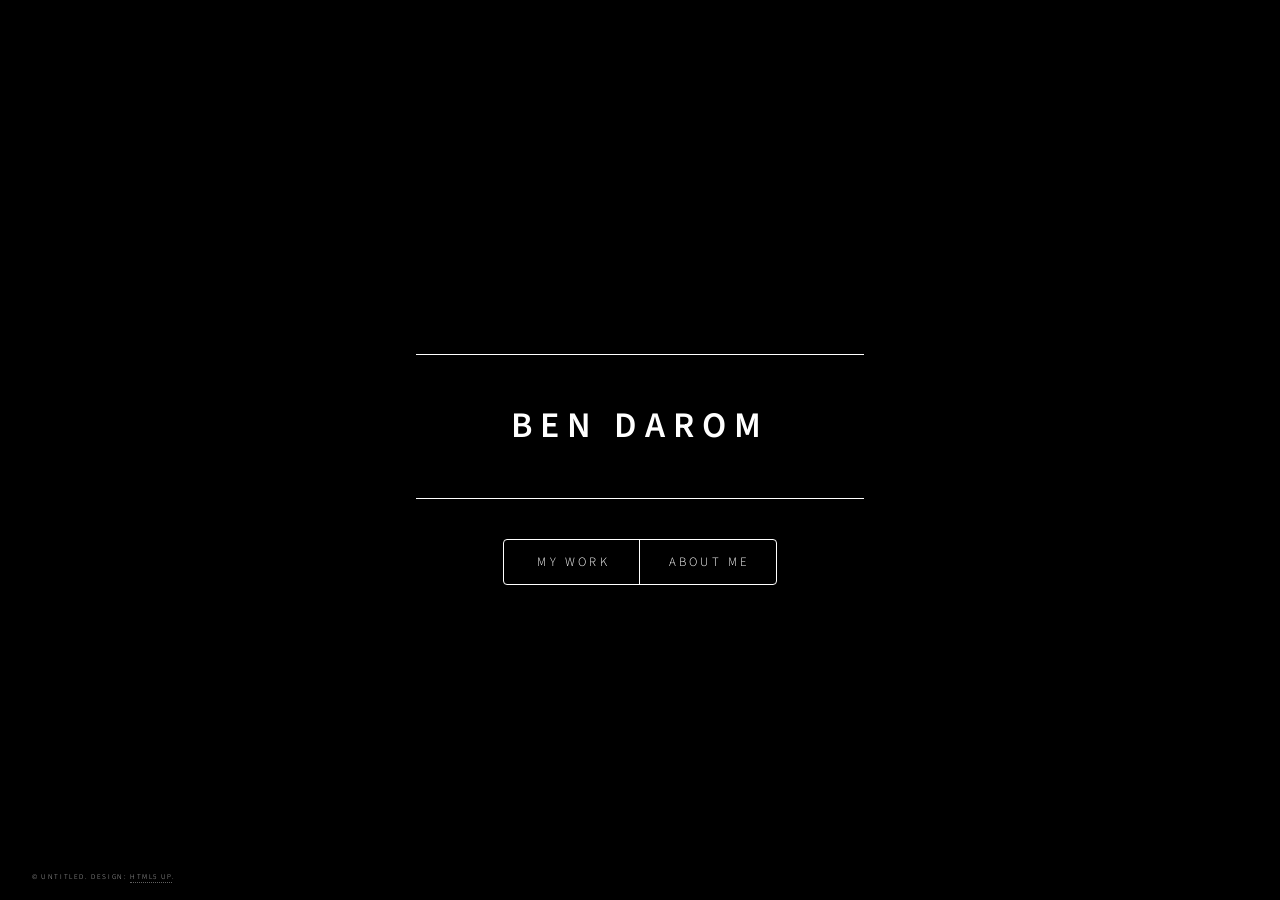
<file: index.html>
<!DOCTYPE HTML>
<!--
	Dimension by HTML5 UP
	html5up.net | @ajlkn
	Free for personal and commercial use under the CCA 3.0 license (html5up.net/license)
-->
<html>
	<head>
		<title>Ben Darom</title>
		<meta charset="utf-8" />
		<meta name="viewport" content="width=device-width, initial-scale=1, user-scalable=no" />
		<link rel="stylesheet" href="assets/css/main.css" />
		<noscript><link rel="stylesheet" href="assets/css/noscript.css" /></noscript>
	</head>
	<body class="is-preload">

		<!-- Wrapper -->
			<div id="wrapper">

				<!-- Header -->
					<header id="header">
						<div class="content">
							<div class="inner">
								<h1><a href="#about">Ben Darom</a></h1>
								
							</div>
						</div>
						<nav>
							<ul>
								<li><a href="#work">My Work</a></li>
								<li><a href="#about">About Me</a></li>
								<!--<li><a href="#elements">Elements</a></li>-->
							</ul>
						</nav>
					</header>

				<!-- Main -->
					<div id="main">

						<!-- Work -->
							<article id="work">
								<h2 class="major">My Work</h2>
								<span class="image main drone-image"><img src="images/dronepic1.jpg" alt="Mail-collecting drone" /></span>
								<p><strong>Mail-Collecting Drone</strong></p>
								<p>This custom-built, heavy-lift UAV was designed from scratch to navigate a three-story drop and retrieve mail. The project required independently learning aerodynamics, CAD modeling, and soldering, eventually scaling up to a 6S battery and 14-inch propellers to handle the payload. The hardware features a custom-soldered electronics stack alongside several original 3D-printed components, including landing gear, a Raspberry Pi mount, a payload carrier (for a magnet, camera, and LiDAR), and an elevated GPS mast to prevent electromagnetic interference.</p>
								<p>Currently, the drone successfully completes its mail-collecting mission via remote control, stabilized by Ardupilot autotuning and custom gyro filters configured from flight data logs. The ongoing final phase of the project is achieving full autonomy. Using MAVLink communication between the Raspberry Pi and the flight controller, the system will soon integrate GPS, LiDAR, and Arducam data to independently navigate to the mailbox, perform a precision landing using AprilTag computer vision, magnetically retrieve the mail, and autonomously return to base.</p>
							</article>

						<!-- About -->
							<article id="about">
								<h2 class="major">About Me</h2>
								<span class="image main"><img src="images/pic03.jpg" alt="" /></span>
								<p>My name is Ben Darom, and I am a Senior at Cambridge Rindge and Latin High School. I enjoy STEM subjects, like engineering. In my free time, I like to watch movies and shows, hang out with my friends, read books, and play video games. I also enjoy cubing, and I have recently been practicing on an online Rubik’s Cube. It is a different skill set to regular cubing, and I enjoy it very much.</p>
								<div class="social-links">
									<a class="email" href="mailto:benbendarom@gmail.com">benbendarom@gmail.com</a>
									<ul class="icons">
										<li><a href="#" class="icon brands fa-instagram"><span class="label">Instagram</span></a></li>
										<li><a href="https://github.com/bendarom" class="icon brands fa-github"><span class="label">GitHub</span></a></li>
									</ul>
								</div>
							</article>

						<!-- Elements -->
							<article id="elements">
								<h2 class="major">Elements</h2>

								<section>
									<h3 class="major">Text</h3>
									<p>This is <b>bold</b> and this is <strong>strong</strong>. This is <i>italic</i> and this is <em>emphasized</em>.
									This is <sup>superscript</sup> text and this is <sub>subscript</sub> text.
									This is <u>underlined</u> and this is code: <code>for (;;) { ... }</code>. Finally, <a href="#">this is a link</a>.</p>
									<hr />
									<h2>Heading Level 2</h2>
									<h3>Heading Level 3</h3>
									<h4>Heading Level 4</h4>
									<h5>Heading Level 5</h5>
									<h6>Heading Level 6</h6>
									<hr />
									<h4>Blockquote</h4>
									<blockquote>Fringilla nisl. Donec accumsan interdum nisi, quis tincidunt felis sagittis eget tempus euismod. Vestibulum ante ipsum primis in faucibus vestibulum. Blandit adipiscing eu felis iaculis volutpat ac adipiscing accumsan faucibus. Vestibulum ante ipsum primis in faucibus lorem ipsum dolor sit amet nullam adipiscing eu felis.</blockquote>
									<h4>Preformatted</h4>
									<pre><code>i = 0;

while (!deck.isInOrder()) {
    print 'Iteration ' + i;
    deck.shuffle();
    i++;
}

print 'It took ' + i + ' iterations to sort the deck.';</code></pre>
								</section>

								<section>
									<h3 class="major">Lists</h3>

									<h4>Unordered</h4>
									<ul>
										<li>Dolor pulvinar etiam.</li>
										<li>Sagittis adipiscing.</li>
										<li>Felis enim feugiat.</li>
									</ul>

									<h4>Alternate</h4>
									<ul class="alt">
										<li>Dolor pulvinar etiam.</li>
										<li>Sagittis adipiscing.</li>
										<li>Felis enim feugiat.</li>
									</ul>

									<h4>Ordered</h4>
									<ol>
										<li>Dolor pulvinar etiam.</li>
										<li>Etiam vel felis viverra.</li>
										<li>Felis enim feugiat.</li>
										<li>Dolor pulvinar etiam.</li>
										<li>Etiam vel felis lorem.</li>
										<li>Felis enim et feugiat.</li>
									</ol>
									<h4>Icons</h4>
									<ul class="icons">
										<li><a href="#" class="icon brands fa-instagram"><span class="label">Instagram</span></a></li>
										<li><a href="https://github.com/bendarom" class="icon brands fa-github"><span class="label">Github</span></a></li>
									</ul>

									<h4>Actions</h4>
									<ul class="actions">
										<li><a href="#" class="button primary">Default</a></li>
										<li><a href="#" class="button">Default</a></li>
									</ul>
									<ul class="actions stacked">
										<li><a href="#" class="button primary">Default</a></li>
										<li><a href="#" class="button">Default</a></li>
									</ul>
								</section>

								<section>
									<h3 class="major">Table</h3>
									<h4>Default</h4>
									<div class="table-wrapper">
										<table>
											<thead>
												<tr>
													<th>Name</th>
													<th>Description</th>
													<th>Price</th>
												</tr>
											</thead>
											<tbody>
												<tr>
													<td>Item One</td>
													<td>Ante turpis integer aliquet porttitor.</td>
													<td>29.99</td>
												</tr>
												<tr>
													<td>Item Two</td>
													<td>Vis ac commodo adipiscing arcu aliquet.</td>
													<td>19.99</td>
												</tr>
												<tr>
													<td>Item Three</td>
													<td> Morbi faucibus arcu accumsan lorem.</td>
													<td>29.99</td>
												</tr>
												<tr>
													<td>Item Four</td>
													<td>Vitae integer tempus condimentum.</td>
													<td>19.99</td>
												</tr>
												<tr>
													<td>Item Five</td>
													<td>Ante turpis integer aliquet porttitor.</td>
													<td>29.99</td>
												</tr>
											</tbody>
											<tfoot>
												<tr>
													<td colspan="2"></td>
													<td>100.00</td>
												</tr>
											</tfoot>
										</table>
									</div>

									<h4>Alternate</h4>
									<div class="table-wrapper">
										<table class="alt">
											<thead>
												<tr>
													<th>Name</th>
													<th>Description</th>
													<th>Price</th>
												</tr>
											</thead>
											<tbody>
												<tr>
													<td>Item One</td>
													<td>Ante turpis integer aliquet porttitor.</td>
													<td>29.99</td>
												</tr>
												<tr>
													<td>Item Two</td>
													<td>Vis ac commodo adipiscing arcu aliquet.</td>
													<td>19.99</td>
												</tr>
												<tr>
													<td>Item Three</td>
													<td> Morbi faucibus arcu accumsan lorem.</td>
													<td>29.99</td>
												</tr>
												<tr>
													<td>Item Four</td>
													<td>Vitae integer tempus condimentum.</td>
													<td>19.99</td>
												</tr>
												<tr>
													<td>Item Five</td>
													<td>Ante turpis integer aliquet porttitor.</td>
													<td>29.99</td>
												</tr>
											</tbody>
											<tfoot>
												<tr>
													<td colspan="2"></td>
													<td>100.00</td>
												</tr>
											</tfoot>
										</table>
									</div>
								</section>

								<section>
									<h3 class="major">Buttons</h3>
									<ul class="actions">
										<li><a href="#" class="button primary">Primary</a></li>
										<li><a href="#" class="button">Default</a></li>
									</ul>
									<ul class="actions">
										<li><a href="#" class="button">Default</a></li>
										<li><a href="#" class="button small">Small</a></li>
									</ul>
									<ul class="actions">
										<li><a href="#" class="button primary icon solid fa-download">Icon</a></li>
										<li><a href="#" class="button icon solid fa-download">Icon</a></li>
									</ul>
									<ul class="actions">
										<li><span class="button primary disabled">Disabled</span></li>
										<li><span class="button disabled">Disabled</span></li>
									</ul>
								</section>

								<section>
									<h3 class="major">Form</h3>
									<form method="post" action="#">
										<div class="fields">
											<div class="field half">
												<label for="demo-name">Name</label>
												<input type="text" name="demo-name" id="demo-name" value="" placeholder="Jane Doe" />
											</div>
											<div class="field half">
												<label for="demo-email">Email</label>
												<input type="email" name="demo-email" id="demo-email" value="" placeholder="jane@untitled.tld" />
											</div>
											<div class="field">
												<label for="demo-category">Category</label>
												<select name="demo-category" id="demo-category">
													<option value="">-</option>
													<option value="1">Manufacturing</option>
													<option value="1">Shipping</option>
													<option value="1">Administration</option>
													<option value="1">Human Resources</option>
												</select>
											</div>
											<div class="field half">
												<input type="radio" id="demo-priority-low" name="demo-priority" checked>
												<label for="demo-priority-low">Low</label>
											</div>
											<div class="field half">
												<input type="radio" id="demo-priority-high" name="demo-priority">
												<label for="demo-priority-high">High</label>
											</div>
											<div class="field half">
												<input type="checkbox" id="demo-copy" name="demo-copy">
												<label for="demo-copy">Email me a copy</label>
											</div>
											<div class="field half">
												<input type="checkbox" id="demo-human" name="demo-human" checked>
												<label for="demo-human">Not a robot</label>
											</div>
											<div class="field">
												<label for="demo-message">Message</label>
												<textarea name="demo-message" id="demo-message" placeholder="Enter your message" rows="6"></textarea>
											</div>
										</div>
										<ul class="actions">
											<li><input type="submit" value="Send Message" class="primary" /></li>
											<li><input type="reset" value="Reset" /></li>
										</ul>
									</form>
								</section>

							</article>

					</div>

				<!-- Footer -->
					<footer id="footer">
						<p class="copyright">&copy; Untitled. Design: <a href="https://html5up.net">HTML5 UP</a>.</p>
					</footer>

			</div>

		<!-- BG -->
			<div id="bg"></div>

		<!-- Scripts -->
			<script src="assets/js/jquery.min.js"></script>
			<script src="assets/js/browser.min.js"></script>
			<script src="assets/js/breakpoints.min.js"></script>
			<script src="assets/js/util.js"></script>
			<script src="assets/js/main.js"></script>

	</body>
</html>
</file>
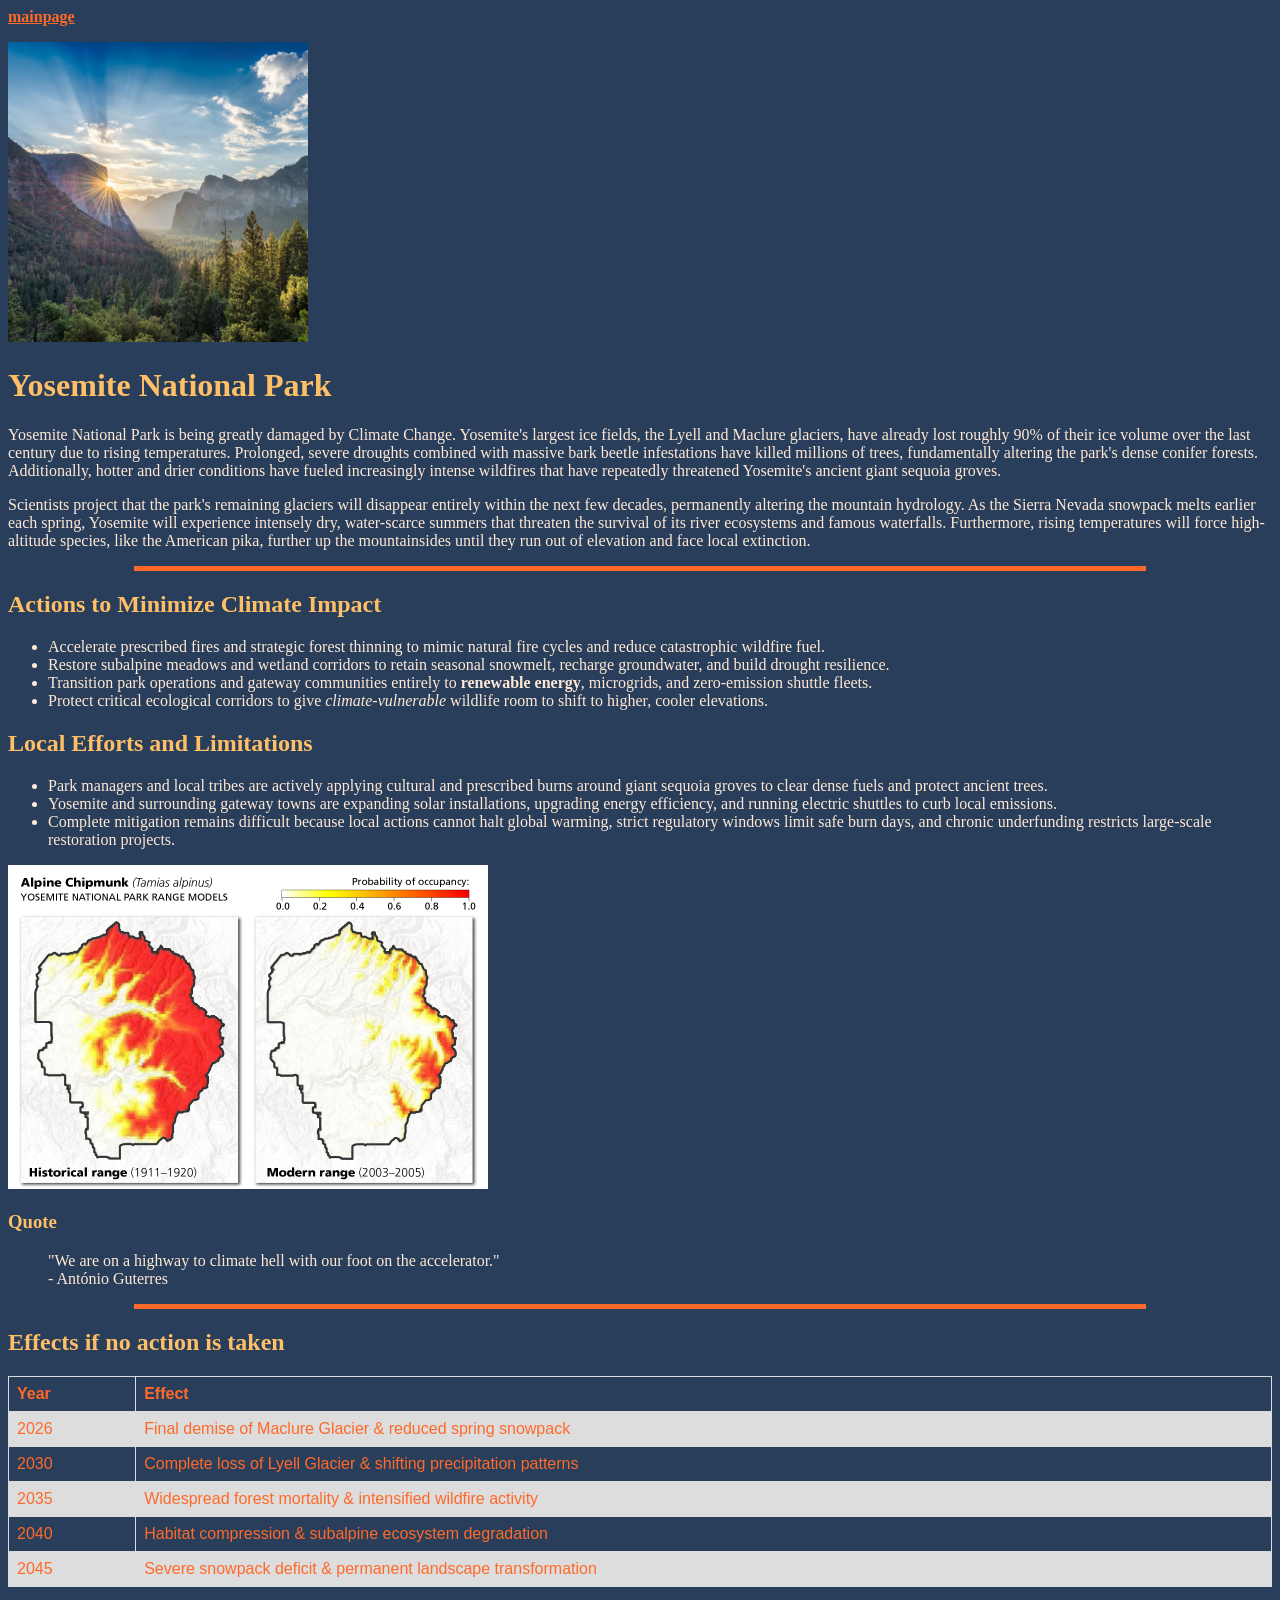
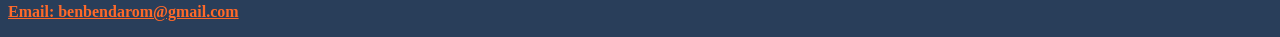
<file: html/climate.html>
<!-- This is how you add comments in html -->

<!DOCTYPE html>
<html lang="en">
<head>
    <meta charset="UTF-8">
    <meta name="viewport" content="width=device-width, initial-scale=1.0">
    <title>Ben Darom</title>
    <link rel="stylesheet" href="../css/style.css">
    <style>
        table {
            font-family: arial, sans-serif;
            border-collapse: collapse;
            width: 100%;
        }

        td, th {
            border: 1px solid #dddddd;
            text-align: left;
            padding: 8px;
        }

        tr:nth-child(even) {
            background-color: #dddddd;
        }
    </style>
</head>

<body>
    <a href="../index.html">mainpage</a>
    <p><img src="../Images/yosemite.jpeg" alt="Yosemite National Park" width="300" height="300"></p>
    <h1>Yosemite National Park</h1>
    <p>Yosemite National Park is being greatly damaged by Climate Change. Yosemite's largest ice fields, the Lyell and Maclure glaciers, have already lost roughly 90% of their ice volume over the last century due to rising temperatures. Prolonged, severe droughts combined with massive bark beetle infestations have killed millions of trees, fundamentally altering the park's dense conifer forests. Additionally, hotter and drier conditions have fueled increasingly intense wildfires that have repeatedly threatened Yosemite's ancient giant sequoia groves.</p>
    <p>Scientists project that the park's remaining glaciers will disappear entirely within the next few decades, permanently altering the mountain hydrology. As the Sierra Nevada snowpack melts earlier each spring, Yosemite will experience intensely dry, water-scarce summers that threaten the survival of its river ecosystems and famous waterfalls. Furthermore, rising temperatures will force high-altitude species, like the American pika, further up the mountainsides until they run out of elevation and face local extinction.</p>
    <hr>
    <h2>Actions to Minimize Climate Impact</h2>
    <ul>
        <li>Accelerate prescribed fires and strategic forest thinning to mimic natural fire cycles and reduce catastrophic wildfire fuel.</li>
        <li>Restore subalpine meadows and wetland corridors to retain seasonal snowmelt, recharge groundwater, and build drought resilience.</li>
        <li>Transition park operations and gateway communities entirely to <strong>renewable energy</strong>, microgrids, and zero-emission shuttle fleets.</li>
        <li>Protect critical ecological corridors to give <em>climate-vulnerable</em> wildlife room to shift to higher, cooler elevations.</li>
    </ul>
    <h2>Local Efforts and Limitations</h2>
    <ul>
        <li>Park managers and local tribes are actively applying cultural and prescribed burns around giant sequoia groves to clear dense fuels and protect ancient trees.</li>
        <li>Yosemite and surrounding gateway towns are expanding solar installations, upgrading energy efficiency, and running electric shuttles to curb local emissions.</li>
        <li>Complete mitigation remains difficult because local actions cannot halt global warming, strict regulatory windows limit safe burn days, and chronic underfunding restricts large-scale restoration projects.</li>
    </ul>
    <img src="../Images/yosemite2.jpeg" alt="Yosemite Chipmunk Infographic" width="480" height="324">
    <h3>Quote</h3>
    <blockquote cite="https://www.weforum.org/stories/nature-and-biodiversity/cop27-quotes-climate-leaders/">
        "We are on a highway to climate hell with our foot on the accelerator."<br>- António Guterres
    </blockquote>
    <hr>
    <h2>Effects if no action is taken</h2>
    <table>
        <tr>
            <th>Year</th>
            <th>Effect</th>
        </tr>
        <tr>
            <td>2026</td>
            <td>Final demise of Maclure Glacier &amp; reduced spring snowpack</td>
        </tr>
        <tr>
            <td>2030</td>
            <td>Complete loss of Lyell Glacier &amp; shifting precipitation patterns</td>
        </tr>
        <tr>
            <td>2035</td>
            <td>Widespread forest mortality &amp; intensified wildfire activity</td>
        </tr>
        <tr>
            <td>2040</td>
            <td>Habitat compression &amp; subalpine ecosystem degradation</td>
        </tr>
        <tr>
            <td>2045</td>
            <td>Severe snowpack deficit &amp; permanent landscape transformation</td>
        </tr>
    </table>
    <p><a href="mailto:benbendarom@gmail.com">Email: benbendarom@gmail.com</a></p>
    <!-- Leon helped me add <hr>s -->
</body>
</html>
</file>
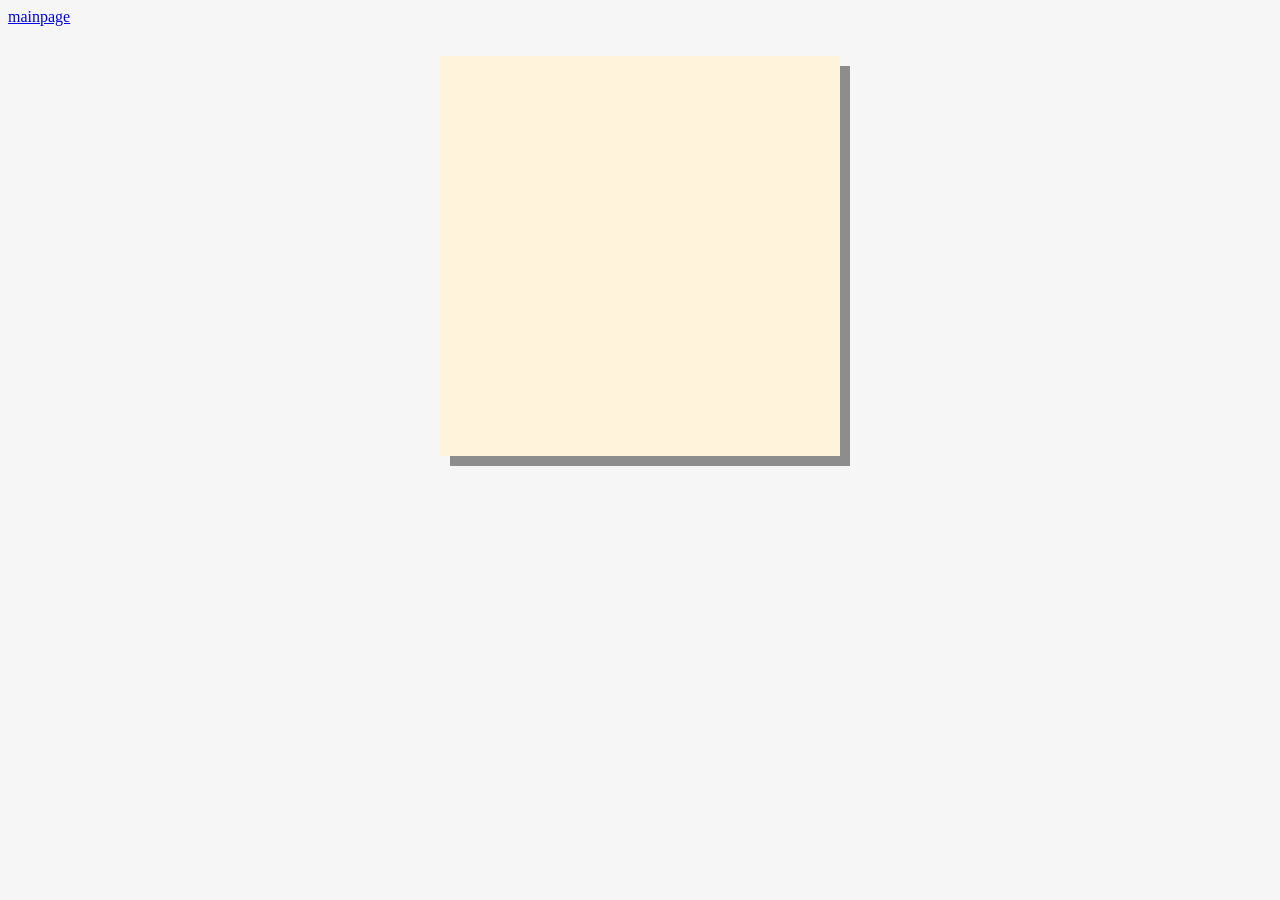
<file: html/mondrian.html>
<head>
        <link rel="stylesheet" href="../css/mondrian.css">
        <title>Mondrian</title>
</head>

<body>
    <a href="../index.html">mainpage</a>
    <div id="painting">
        <div id="toprow">
            <div id="bigbox"></div>
        </div>
    </div>
            

</body>
</file>
<file: assets/css/noscript.css>
/*
	Dimension by HTML5 UP
	html5up.net | @ajlkn
	Free for personal and commercial use under the CCA 3.0 license (html5up.net/license)
*/

/* BG */

	body.is-preload #bg:before {
		background-color: transparent;
	}

/* Header */

	body.is-preload #header {
		-moz-filter: none;
		-webkit-filter: none;
		-ms-filter: none;
		filter: none;
	}

		body.is-preload #header > * {
			opacity: 1;
		}

		body.is-preload #header .content .inner {
			max-height: none;
			padding: 3rem 2rem;
			opacity: 1;
		}

/* Main */

	#main article {
		opacity: 1;
		margin: 4rem 0 0 0;
	}
</file>
<file: css/style.css>
body {
  background-color: rgb(41, 62, 90);
}

p {
  font-family:'Times New Roman', Times, serif;
  font-size: 15x;
  color:hsl(27, 100%, 92%);

}
h1 {
  color: rgb(255, 191, 102);
  font-family:'Times New Roman', Times, serif;
}
h2 {
  color: rgb(255,191,102);
  font-family:'Times New Roman', Times, serif;
}
h3 {
  color: rgb(255,191,102);
  font-family:'Times New Roman', Times, serif;
}
ol {
  font-family:'Times New Roman', Times, serif;
  color:hsl(27, 100%, 92%);

}
ul {
  font-family:'Times New Roman', Times, serif;
  color:hsl(27, 100%, 92%);

}
a:link {
  color: rgb(255, 105, 41);
  font-weight: bold;
}
a:visited {
  color: rgb(255, 31, 31);
  font-weight: bold;
}
blockquote {
  font-family:'Times New Roman', Times, serif;
  color:hsl(27, 100%, 92%);
}
table {
  font-family:'Times New Roman', Times, serif;
  color: rgb(255, 105, 41);
}
hr {
  border: 0;
  width: 80%;
  color: rgb(255, 105, 41);
background-color: rgb(255, 105, 41);
height: 5px;
}
div {
  width: 300px;
  border: 15px solid green;
  padding: 50px;
  margin: 20px;
}
</file>
<file: css/mondrian.css>
body {
    background-color: #f6f6f6;
}
#painting {
    background-color: #fff4db;
    width: 400px;
    height: 400px;
    margin-top: 30px;
    margin-left: auto;
    margin-right: auto;
    box-shadow: 10px 10px 0px #8d8d8d;
}
#toprow {
    height: 290px;
}
#bigbox {
    width: 290px;
    height: 290px;
}
</file>
<file: assets/css/main.css>
@import url(fontawesome-all.min.css);
@import url("https://fonts.googleapis.com/css?family=Source+Sans+Pro:300italic,600italic,300,600");

/*
	Dimension by HTML5 UP
	html5up.net | @ajlkn
	Free for personal and commercial use under the CCA 3.0 license (html5up.net/license)
*/

html, body, div, span, applet, object,
iframe, h1, h2, h3, h4, h5, h6, p, blockquote,
pre, a, abbr, acronym, address, big, cite,
code, del, dfn, em, img, ins, kbd, q, s, samp,
small, strike, strong, sub, sup, tt, var, b,
u, i, center, dl, dt, dd, ol, ul, li, fieldset,
form, label, legend, table, caption, tbody,
tfoot, thead, tr, th, td, article, aside,
canvas, details, embed, figure, figcaption,
footer, header, hgroup, menu, nav, output, ruby,
section, summary, time, mark, audio, video {
	margin: 0;
	padding: 0;
	border: 0;
	font-size: 100%;
	font: inherit;
	vertical-align: baseline;}

article, aside, details, figcaption, figure,
footer, header, hgroup, menu, nav, section {
	display: block;}

body {
	line-height: 1;
}

ol, ul {
	list-style: none;
}

blockquote, q {
	quotes: none;
}

	blockquote:before, blockquote:after, q:before, q:after {
		content: '';
		content: none;
	}

table {
	border-collapse: collapse;
	border-spacing: 0;
}

body {
	-webkit-text-size-adjust: none;
}

mark {
	background-color: #000;
	color: inherit;
}

input::-moz-focus-inner {
	border: 0;
	padding: 0;
}

input, select, textarea {
	-moz-appearance: none;
	-webkit-appearance: none;
	-ms-appearance: none;
	appearance: none;
}

/* Basic */

	@-ms-viewport {
		width: device-width;
	}

	@media screen and (max-width: 480px) {

		html, body {
			min-width: 320px;
		}

	}

	html {
		box-sizing: border-box;
	}

	*, *:before, *:after {
		box-sizing: inherit;
	}

	body {
		background: #000000;
	}

		body.is-preload *, body.is-preload *:before, body.is-preload *:after {
			-moz-animation: none !important;
			-webkit-animation: none !important;
			-ms-animation: none !important;
			animation: none !important;
			-moz-transition: none !important;
			-webkit-transition: none !important;
			-ms-transition: none !important;
			transition: none !important;
		}

/* Type */

	html {
		font-size: 16pt;
	}

		@media screen and (max-width: 1680px) {

			html {
				font-size: 12pt;
			}

		}

		@media screen and (max-width: 736px) {

			html {
				font-size: 11pt;
			}

		}

		@media screen and (max-width: 360px) {

			html {
				font-size: 10pt;
			}

		}

	body, input, select, textarea {
		color: #ffffff;
		font-family: "Source Sans Pro", sans-serif;
		font-weight: 300;
		font-size: 1rem;
		line-height: 1.65;
	}

	a {
		-moz-transition: color 0.2s ease-in-out, background-color 0.2s ease-in-out, border-bottom-color 0.2s ease-in-out;
		-webkit-transition: color 0.2s ease-in-out, background-color 0.2s ease-in-out, border-bottom-color 0.2s ease-in-out;
		-ms-transition: color 0.2s ease-in-out, background-color 0.2s ease-in-out, border-bottom-color 0.2s ease-in-out;
		transition: color 0.2s ease-in-out, background-color 0.2s ease-in-out, border-bottom-color 0.2s ease-in-out;
		border-bottom: dotted 1px rgba(255, 255, 255, 0.5);
		text-decoration: none;
		color: inherit;
	}

		a:hover {
			border-bottom-color: transparent;
		}

	strong, b {
		color: #ffffff;
		font-weight: 600;
	}

	em, i {
		font-style: italic;
	}

	p {
		margin: 0 0 2rem 0;
	}

	h1, h2, h3, h4, h5, h6 {
		color: #ffffff;
		font-weight: 600;
		line-height: 1.5;
		margin: 0 0 1rem 0;
		text-transform: uppercase;
		letter-spacing: 0.2rem;
	}

		h1 a, h2 a, h3 a, h4 a, h5 a, h6 a {
			color: inherit;
			text-decoration: none;
		}

		h1.major, h2.major, h3.major, h4.major, h5.major, h6.major {
			border-bottom: solid 1px #ffffff;
			width: -moz-max-content;
			width: -webkit-max-content;
			width: -ms-max-content;
			width: max-content;
			padding-bottom: 0.5rem;
			margin: 0 0 2rem 0;
		}

	h1 {
		font-size: 2.25rem;
		line-height: 1.3;
		letter-spacing: 0.5rem;
	}

	h2 {
		font-size: 1.5rem;
		line-height: 1.4;
		letter-spacing: 0.5rem;
	}

	h3 {
		font-size: 1rem;
	}

	h4 {
		font-size: 0.8rem;
	}

	h5 {
		font-size: 0.7rem;
	}

	h6 {
		font-size: 0.6rem;
	}

	@media screen and (max-width: 736px) {

		h1 {
			font-size: 1.75rem;
			line-height: 1.4;
		}

		h2 {
			font-size: 1.25em;
			line-height: 1.5;
		}

	}

	sub {
		font-size: 0.8rem;
		position: relative;
		top: 0.5rem;
	}

	sup {
		font-size: 0.8rem;
		position: relative;
		top: -0.5rem;
	}

	blockquote {
		border-left: solid 4px #ffffff;
		font-style: italic;
		margin: 0 0 2rem 0;
		padding: 0.5rem 0 0.5rem 2rem;
	}

	code {
		background: rgba(255, 255, 255, 0.075);
		border-radius: 4px;
		font-family: "Courier New", monospace;
		font-size: 0.9rem;
		margin: 0 0.25rem;
		padding: 0.25rem 0.65rem;
	}

	pre {
		-webkit-overflow-scrolling: touch;
		font-family: "Courier New", monospace;
		font-size: 0.9rem;
		margin: 0 0 2rem 0;
	}

		pre code {
			display: block;
			line-height: 1.75;
			padding: 1rem 1.5rem;
			overflow-x: auto;
		}

	hr {
		border: 0;
		border-bottom: solid 1px #ffffff;
		margin: 2.75rem 0;
	}

	.align-left {
		text-align: left;
	}

	.align-center {
		text-align: center;
	}

	.align-right {
		text-align: right;
	}

/* Form */

	form {
		margin: 0 0 2rem 0;
	}

		form > :last-child {
			margin-bottom: 0;
		}

		form > .fields {
			display: -moz-flex;
			display: -webkit-flex;
			display: -ms-flex;
			display: flex;
			-moz-flex-wrap: wrap;
			-webkit-flex-wrap: wrap;
			-ms-flex-wrap: wrap;
			flex-wrap: wrap;
			width: calc(100% + 3rem);
			margin: -1.5rem 0 2rem -1.5rem;
		}

			form > .fields > .field {
				-moz-flex-grow: 0;
				-webkit-flex-grow: 0;
				-ms-flex-grow: 0;
				flex-grow: 0;
				-moz-flex-shrink: 0;
				-webkit-flex-shrink: 0;
				-ms-flex-shrink: 0;
				flex-shrink: 0;
				padding: 1.5rem 0 0 1.5rem;
				width: calc(100% - 1.5rem);
			}

				form > .fields > .field.half {
					width: calc(50% - 0.75rem);
				}

				form > .fields > .field.third {
					width: calc(100%/3 - 0.5rem);
				}

				form > .fields > .field.quarter {
					width: calc(25% - 0.375rem);
				}

		@media screen and (max-width: 480px) {

			form > .fields {
				width: calc(100% + 3rem);
				margin: -1.5rem 0 2rem -1.5rem;
			}

				form > .fields > .field {
					padding: 1.5rem 0 0 1.5rem;
					width: calc(100% - 1.5rem);
				}

					form > .fields > .field.half {
						width: calc(100% - 1.5rem);
					}

					form > .fields > .field.third {
						width: calc(100% - 1.5rem);
					}

					form > .fields > .field.quarter {
						width: calc(100% - 1.5rem);
					}

		}

	label {
		color: #ffffff;
		display: block;
		font-size: 0.8rem;
		font-weight: 300;
		letter-spacing: 0.2rem;
		line-height: 1.5;
		margin: 0 0 1rem 0;
		text-transform: uppercase;
	}

	input[type="text"],
	input[type="password"],
	input[type="email"],
	input[type="tel"],
	select,
	textarea {
		-moz-appearance: none;
		-webkit-appearance: none;
		-ms-appearance: none;
		appearance: none;
		-moz-transition: border-color 0.2s ease-in-out, box-shadow 0.2s ease-in-out, background-color 0.2s ease-in-out;
		-webkit-transition: border-color 0.2s ease-in-out, box-shadow 0.2s ease-in-out, background-color 0.2s ease-in-out;
		-ms-transition: border-color 0.2s ease-in-out, box-shadow 0.2s ease-in-out, background-color 0.2s ease-in-out;
		transition: border-color 0.2s ease-in-out, box-shadow 0.2s ease-in-out, background-color 0.2s ease-in-out;
		background-color: transparent;
		border-radius: 4px;
		border: solid 1px #ffffff;
		color: inherit;
		display: block;
		outline: 0;
		padding: 0 1rem;
		text-decoration: none;
		width: 100%;
	}

		input[type="text"]:invalid,
		input[type="password"]:invalid,
		input[type="email"]:invalid,
		input[type="tel"]:invalid,
		select:invalid,
		textarea:invalid {
			box-shadow: none;
		}

		input[type="text"]:focus,
		input[type="password"]:focus,
		input[type="email"]:focus,
		input[type="tel"]:focus,
		select:focus,
		textarea:focus {
			background: rgba(255, 255, 255, 0.075);
			border-color: #ffffff;
			box-shadow: 0 0 0 1px #ffffff;
		}

	select {
		background-image: url("data:image/svg+xml;charset=utf8,%3Csvg xmlns='http://www.w3.org/2000/svg' width='40' height='40' preserveAspectRatio='none' viewBox='0 0 40 40'%3E%3Cpath d='M9.4,12.3l10.4,10.4l10.4-10.4c0.2-0.2,0.5-0.4,0.9-0.4c0.3,0,0.6,0.1,0.9,0.4l3.3,3.3c0.2,0.2,0.4,0.5,0.4,0.9 c0,0.4-0.1,0.6-0.4,0.9L20.7,31.9c-0.2,0.2-0.5,0.4-0.9,0.4c-0.3,0-0.6-0.1-0.9-0.4L4.3,17.3c-0.2-0.2-0.4-0.5-0.4-0.9 c0-0.4,0.1-0.6,0.4-0.9l3.3-3.3c0.2-0.2,0.5-0.4,0.9-0.4S9.1,12.1,9.4,12.3z' fill='%23ffffff' /%3E%3C/svg%3E");
		background-size: 1.25rem;
		background-repeat: no-repeat;
		background-position: calc(100% - 1rem) center;
		height: 2.75rem;
		padding-right: 2.75rem;
		text-overflow: ellipsis;
	}

		select option {
			color: #ffffff;
			background: #1b1f22;
		}

		select:focus::-ms-value {
			background-color: transparent;
		}

		select::-ms-expand {
			display: none;
		}

	input[type="text"],
	input[type="password"],
	input[type="email"],
	select {
		height: 2.75rem;
	}

	textarea {
		padding: 0.75rem 1rem;
	}

	input[type="checkbox"],
	input[type="radio"] {
		-moz-appearance: none;
		-webkit-appearance: none;
		-ms-appearance: none;
		appearance: none;
		display: block;
		float: left;
		margin-right: -2rem;
		opacity: 0;
		width: 1rem;
		z-index: -1;
	}

		input[type="checkbox"] + label,
		input[type="radio"] + label {
			text-decoration: none;
			-moz-user-select: none;
			-webkit-user-select: none;
			-ms-user-select: none;
			user-select: none;
			color: #ffffff;
			cursor: pointer;
			display: inline-block;
			font-size: 0.8rem;
			font-weight: 300;
			margin: 0 0 0.5rem 0;
			padding-left: 2.65rem;
			padding-right: 0.75rem;
			position: relative;
		}

			input[type="checkbox"] + label:before,
			input[type="radio"] + label:before {
				-moz-osx-font-smoothing: grayscale;
				-webkit-font-smoothing: antialiased;
				display: inline-block;
				font-style: normal;
				font-variant: normal;
				text-rendering: auto;
				line-height: 1;
				text-transform: none !important;
				font-family: 'Font Awesome 5 Free';
				font-weight: 900;
			}

			input[type="checkbox"] + label:before,
			input[type="radio"] + label:before {
				-moz-transition: border-color 0.2s ease-in-out, box-shadow 0.2s ease-in-out, background-color 0.2s ease-in-out;
				-webkit-transition: border-color 0.2s ease-in-out, box-shadow 0.2s ease-in-out, background-color 0.2s ease-in-out;
				-ms-transition: border-color 0.2s ease-in-out, box-shadow 0.2s ease-in-out, background-color 0.2s ease-in-out;
				transition: border-color 0.2s ease-in-out, box-shadow 0.2s ease-in-out, background-color 0.2s ease-in-out;
				border-radius: 4px;
				border: solid 1px #ffffff;
				content: '';
				display: inline-block;
				height: 1.65rem;
				left: 0;
				line-height: 1.65rem;
				position: absolute;
				text-align: center;
				top: -0.15rem;
				width: 1.65rem;
			}

		input[type="checkbox"]:checked + label:before,
		input[type="radio"]:checked + label:before {
			background: #ffffff !important;
			border-color: #ffffff !important;
			color: #1b1f22;
			content: '\f00c';
		}

		input[type="checkbox"]:focus + label:before,
		input[type="radio"]:focus + label:before {
			background: rgba(255, 255, 255, 0.075);
			border-color: #ffffff;
			box-shadow: 0 0 0 1px #ffffff;
		}

	input[type="checkbox"] + label:before {
		border-radius: 4px;
	}

	input[type="radio"] + label:before {
		border-radius: 100%;
	}

	::-webkit-input-placeholder {
		color: rgba(255, 255, 255, 0.5) !important;
		opacity: 1.0;
	}

	:-moz-placeholder {
		color: rgba(255, 255, 255, 0.5) !important;
		opacity: 1.0;
	}

	::-moz-placeholder {
		color: rgba(255, 255, 255, 0.5) !important;
		opacity: 1.0;
	}

	:-ms-input-placeholder {
		color: rgba(255, 255, 255, 0.5) !important;
		opacity: 1.0;
	}

	.formerize-placeholder {
		color: rgba(255, 255, 255, 0.5) !important;
		opacity: 1.0;
	}

/* Box */

	.box {
		border-radius: 4px;
		border: solid 1px #ffffff;
		margin-bottom: 2rem;
		padding: 1.5em;
	}

		.box > :last-child,
		.box > :last-child > :last-child,
		.box > :last-child > :last-child > :last-child {
			margin-bottom: 0;
		}

		.box.alt {
			border: 0;
			border-radius: 0;
			padding: 0;
		}

/* Icon */

	.icon {
		text-decoration: none;
		border-bottom: none;
		position: relative;
	}

		.icon:before {
			-moz-osx-font-smoothing: grayscale;
			-webkit-font-smoothing: antialiased;
			display: inline-block;
			font-style: normal;
			font-variant: normal;
			text-rendering: auto;
			line-height: 1;
			text-transform: none !important;
			font-family: 'Font Awesome 5 Free';
			font-weight: 400;
		}

		.icon > .label {
			display: none;
		}

		.icon:before {
			line-height: inherit;
		}

		.icon.solid:before {
			font-weight: 900;
		}

		.icon.brands:before {
			font-family: 'Font Awesome 5 Brands';
		}

/* Image */

	.image {
		border-radius: 4px;
		border: 0;
		display: inline-block;
		position: relative;
	}

		.image:before {
			pointer-events: none;
			background-image: url("../../images/overlay.png");
			background-color: rgba(19, 21, 25, 0.5);
			border-radius: 4px;
			content: '';
			display: block;
			height: 100%;
			left: 0;
			opacity: 0.5;
			position: absolute;
			top: 0;
			width: 100%;
		}

		.image img {
			border-radius: 4px;
			display: block;
		}

		.image.left, .image.right {
			max-width: 40%;
		}

			.image.left img, .image.right img {
				width: 100%;
			}

		.image.left {
			float: left;
			padding: 0 1.5em 1em 0;
			top: 0.25em;
		}

		.image.right {
			float: right;
			padding: 0 0 1em 1.5em;
			top: 0.25em;
		}

		.image.fit {
			display: block;
			margin: 0 0 2rem 0;
			width: 100%;
		}

			.image.fit img {
				width: 100%;
			}

		.image.main {
			display: block;
			margin: 2.5rem 0;
			width: 100%;
		}

			.image.main img {
				width: 100%;
			}

		.image.drone-image {
			aspect-ratio: 5 / 2;
			overflow: hidden;
		}

			.image.drone-image img {
				height: 100%;
				object-fit: cover;
				object-position: center 58%;
			}

		@media screen and (max-width: 736px) {

			.image.main {
				margin: 2rem 0;
			}

		}

		@media screen and (max-width: 480px) {

			.image.main {
				margin: 1.5rem 0;
			}

		}

/* List */

	ol {
		list-style: decimal;
		margin: 0 0 2rem 0;
		padding-left: 1.25em;
	}

		ol li {
			padding-left: 0.25em;
		}

	ul {
		list-style: disc;
		margin: 0 0 2rem 0;
		padding-left: 1em;
	}

		ul li {
			padding-left: 0.5em;
		}

		ul.alt {
			list-style: none;
			padding-left: 0;
		}

			ul.alt li {
				border-top: solid 1px #ffffff;
				padding: 0.5em 0;
			}

				ul.alt li:first-child {
					border-top: 0;
					padding-top: 0;
				}

	dl {
		margin: 0 0 2rem 0;
	}

		dl dt {
			display: block;
			font-weight: 600;
			margin: 0 0 1rem 0;
		}

		dl dd {
			margin-left: 2rem;
		}

/* Actions */

	ul.actions {
		display: -moz-flex;
		display: -webkit-flex;
		display: -ms-flex;
		display: flex;
		cursor: default;
		list-style: none;
		margin-left: -1rem;
		padding-left: 0;
	}

		ul.actions li {
			padding: 0 0 0 1rem;
			vertical-align: middle;
		}

		ul.actions.special {
			-moz-justify-content: center;
			-webkit-justify-content: center;
			-ms-justify-content: center;
			justify-content: center;
			width: 100%;
			margin-left: 0;
		}

			ul.actions.special li:first-child {
				padding-left: 0;
			}

		ul.actions.stacked {
			-moz-flex-direction: column;
			-webkit-flex-direction: column;
			-ms-flex-direction: column;
			flex-direction: column;
			margin-left: 0;
		}

			ul.actions.stacked li {
				padding: 1.3rem 0 0 0;
			}

				ul.actions.stacked li:first-child {
					padding-top: 0;
				}

		ul.actions.fit {
			width: calc(100% + 1rem);
		}

			ul.actions.fit li {
				-moz-flex-grow: 1;
				-webkit-flex-grow: 1;
				-ms-flex-grow: 1;
				flex-grow: 1;
				-moz-flex-shrink: 1;
				-webkit-flex-shrink: 1;
				-ms-flex-shrink: 1;
				flex-shrink: 1;
				width: 100%;
			}

				ul.actions.fit li > * {
					width: 100%;
				}

			ul.actions.fit.stacked {
				width: 100%;
			}

		@media screen and (max-width: 480px) {

			ul.actions:not(.fixed) {
				-moz-flex-direction: column;
				-webkit-flex-direction: column;
				-ms-flex-direction: column;
				flex-direction: column;
				margin-left: 0;
				width: 100% !important;
			}

				ul.actions:not(.fixed) li {
					-moz-flex-grow: 1;
					-webkit-flex-grow: 1;
					-ms-flex-grow: 1;
					flex-grow: 1;
					-moz-flex-shrink: 1;
					-webkit-flex-shrink: 1;
					-ms-flex-shrink: 1;
					flex-shrink: 1;
					padding: 1rem 0 0 0;
					text-align: center;
					width: 100%;
				}

					ul.actions:not(.fixed) li > * {
						width: 100%;
					}

					ul.actions:not(.fixed) li:first-child {
						padding-top: 0;
					}

					ul.actions:not(.fixed) li input[type="submit"],
					ul.actions:not(.fixed) li input[type="reset"],
					ul.actions:not(.fixed) li input[type="button"],
					ul.actions:not(.fixed) li button,
					ul.actions:not(.fixed) li .button {
						width: 100%;
					}

						ul.actions:not(.fixed) li input[type="submit"].icon:before,
						ul.actions:not(.fixed) li input[type="reset"].icon:before,
						ul.actions:not(.fixed) li input[type="button"].icon:before,
						ul.actions:not(.fixed) li button.icon:before,
						ul.actions:not(.fixed) li .button.icon:before {
							margin-left: -0.5em;
						}

		}

/* Icons */

	ul.icons {
		cursor: default;
		list-style: none;
		padding-left: 0;
	}

		ul.icons li {
			display: inline-block;
			padding: 0 0.75em 0 0;
		}

			ul.icons li:last-child {
				padding-right: 0;
			}

			ul.icons li a {
				border-radius: 100%;
				box-shadow: inset 0 0 0 1px #ffffff;
				display: inline-block;
				height: 2.25rem;
				line-height: 2.25rem;
				text-align: center;
				width: 2.25rem;
			}

				ul.icons li a:hover {
					background-color: rgba(255, 255, 255, 0.075);
				}

				ul.icons li a:active {
					background-color: rgba(255, 255, 255, 0.175);
				}

/* Table */

	.table-wrapper {
		-webkit-overflow-scrolling: touch;
		overflow-x: auto;
	}

	table {
		margin: 0 0 2rem 0;
		width: 100%;
	}

		table tbody tr {
			border: solid 1px #ffffff;
			border-left: 0;
			border-right: 0;
		}

			table tbody tr:nth-child(2n + 1) {
				background-color: rgba(255, 255, 255, 0.075);
			}

		table td {
			padding: 0.75em 0.75em;
		}

		table th {
			color: #ffffff;
			font-size: 0.9em;
			font-weight: 600;
			padding: 0 0.75em 0.75em 0.75em;
			text-align: left;
		}

		table thead {
			border-bottom: solid 2px #ffffff;
		}

		table tfoot {
			border-top: solid 2px #ffffff;
		}

		table.alt {
			border-collapse: separate;
		}

			table.alt tbody tr td {
				border: solid 1px #ffffff;
				border-left-width: 0;
				border-top-width: 0;
			}

				table.alt tbody tr td:first-child {
					border-left-width: 1px;
				}

			table.alt tbody tr:first-child td {
				border-top-width: 1px;
			}

			table.alt thead {
				border-bottom: 0;
			}

			table.alt tfoot {
				border-top: 0;
			}

/* Button */

	input[type="submit"],
	input[type="reset"],
	input[type="button"],
	button,
	.button {
		-moz-appearance: none;
		-webkit-appearance: none;
		-ms-appearance: none;
		appearance: none;
		-moz-transition: background-color 0.2s ease-in-out, color 0.2s ease-in-out;
		-webkit-transition: background-color 0.2s ease-in-out, color 0.2s ease-in-out;
		-ms-transition: background-color 0.2s ease-in-out, color 0.2s ease-in-out;
		transition: background-color 0.2s ease-in-out, color 0.2s ease-in-out;
		background-color: transparent;
		border-radius: 4px;
		border: 0;
		box-shadow: inset 0 0 0 1px #ffffff;
		color: #ffffff !important;
		cursor: pointer;
		display: inline-block;
		font-size: 0.8rem;
		font-weight: 300;
		height: 2.75rem;
		letter-spacing: 0.2rem;
		line-height: 2.75rem;
		outline: 0;
		padding: 0 1.25rem 0 1.35rem;
		text-align: center;
		text-decoration: none;
		text-transform: uppercase;
		white-space: nowrap;
	}

		input[type="submit"]:hover,
		input[type="reset"]:hover,
		input[type="button"]:hover,
		button:hover,
		.button:hover {
			background-color: rgba(255, 255, 255, 0.075);
		}

		input[type="submit"]:active,
		input[type="reset"]:active,
		input[type="button"]:active,
		button:active,
		.button:active {
			background-color: rgba(255, 255, 255, 0.175);
		}

		input[type="submit"].icon:before,
		input[type="reset"].icon:before,
		input[type="button"].icon:before,
		button.icon:before,
		.button.icon:before {
			margin-right: 0.5em;
		}

		input[type="submit"].fit,
		input[type="reset"].fit,
		input[type="button"].fit,
		button.fit,
		.button.fit {
			width: 100%;
		}

		input[type="submit"].small,
		input[type="reset"].small,
		input[type="button"].small,
		button.small,
		.button.small {
			font-size: 0.6rem;
			height: 2.0625rem;
			line-height: 2.0625rem;
		}

		input[type="submit"].primary,
		input[type="reset"].primary,
		input[type="button"].primary,
		button.primary,
		.button.primary {
			background-color: #ffffff;
			color: #1b1f22 !important;
			font-weight: 600;
		}

		input[type="submit"].disabled, input[type="submit"]:disabled,
		input[type="reset"].disabled,
		input[type="reset"]:disabled,
		input[type="button"].disabled,
		input[type="button"]:disabled,
		button.disabled,
		button:disabled,
		.button.disabled,
		.button:disabled {
			pointer-events: none;
			cursor: default;
			opacity: 0.25;
		}

	input[type="submit"],
	input[type="reset"],
	input[type="button"],
	button {
		line-height: calc(2.75rem - 2px);
	}

/* BG */

	#bg {
		-moz-transform: scale(1.0);
		-webkit-transform: scale(1.0);
		-ms-transform: scale(1.0);
		transform: scale(1.0);
		-webkit-backface-visibility: hidden;
		position: fixed;
		top: 0;
		left: 0;
		width: 100%;
		height: 100vh;
		z-index: 1;
	}

		#bg:before, #bg:after {
			content: '';
			display: block;
			position: absolute;
			top: 0;
			left: 0;
			width: 100%;
			height: 100%;
		}

		#bg:before {
			-moz-transition: background-color 2.5s ease-in-out;
			-webkit-transition: background-color 2.5s ease-in-out;
			-ms-transition: background-color 2.5s ease-in-out;
			transition: background-color 2.5s ease-in-out;
			-moz-transition-delay: 0.75s;
			-webkit-transition-delay: 0.75s;
			-ms-transition-delay: 0.75s;
			transition-delay: 0.75s;
			background-image: none;
			background-color: #000000;
			z-index: 2;
		}

		#bg:after {
			-moz-transform: scale(1.125);
			-webkit-transform: scale(1.125);
			-ms-transform: scale(1.125);
			transform: scale(1.125);
			-moz-transition: -moz-transform 0.325s ease-in-out, -moz-filter 0.325s ease-in-out;
			-webkit-transition: -webkit-transform 0.325s ease-in-out, -webkit-filter 0.325s ease-in-out;
			-ms-transition: -ms-transform 0.325s ease-in-out, -ms-filter 0.325s ease-in-out;
			transition: transform 0.325s ease-in-out, filter 0.325s ease-in-out;
			background-image: none;
			background-color: #000000;
			background-position: center;
			background-size: cover;
			background-repeat: no-repeat;
			z-index: 1;
		}

		body.is-article-visible #bg:after {
			-moz-transform: scale(1.0825);
			-webkit-transform: scale(1.0825);
			-ms-transform: scale(1.0825);
			transform: scale(1.0825);
			-moz-filter: blur(0.2rem);
			-webkit-filter: blur(0.2rem);
			-ms-filter: blur(0.2rem);
			filter: blur(0.2rem);
		}

		body.is-preload #bg:before {
			background-color: #000000;
		}

/* Wrapper */

	#wrapper {
		display: -moz-flex;
		display: -webkit-flex;
		display: -ms-flex;
		display: flex;
		-moz-flex-direction: column;
		-webkit-flex-direction: column;
		-ms-flex-direction: column;
		flex-direction: column;
		-moz-align-items: center;
		-webkit-align-items: center;
		-ms-align-items: center;
		align-items: center;
		-moz-justify-content: space-between;
		-webkit-justify-content: space-between;
		-ms-justify-content: space-between;
		justify-content: space-between;
		position: relative;
		min-height: 100vh;
		width: 100%;
		padding: 4rem 2rem;
		z-index: 3;
	}

		#wrapper:before {
			content: '';
			display: block;
		}

		@media screen and (max-width: 1680px) {

			#wrapper {
				padding: 3rem 2rem;
			}

		}

		@media screen and (max-width: 736px) {

			#wrapper {
				padding: 2rem 1rem;
			}

		}

		@media screen and (max-width: 480px) {

			#wrapper {
				padding: 1rem;
			}

		}

/* Header */

	#header {
		position: relative;
		top: 2.2rem;
		display: -moz-flex;
		display: -webkit-flex;
		display: -ms-flex;
		display: flex;
		-moz-flex-direction: column;
		-webkit-flex-direction: column;
		-ms-flex-direction: column;
		flex-direction: column;
		-moz-align-items: center;
		-webkit-align-items: center;
		-ms-align-items: center;
		align-items: center;
		-moz-transition: -moz-transform 0.325s ease-in-out, -moz-filter 0.325s ease-in-out, opacity 0.325s ease-in-out;
		-webkit-transition: -webkit-transform 0.325s ease-in-out, -webkit-filter 0.325s ease-in-out, opacity 0.325s ease-in-out;
		-ms-transition: -ms-transform 0.325s ease-in-out, -ms-filter 0.325s ease-in-out, opacity 0.325s ease-in-out;
		transition: transform 0.325s ease-in-out, filter 0.325s ease-in-out, opacity 0.325s ease-in-out;
		background-image: -moz-radial-gradient(rgba(0, 0, 0, 0.25) 25%, rgba(0, 0, 0, 0) 55%);
		background-image: -webkit-radial-gradient(rgba(0, 0, 0, 0.25) 25%, rgba(0, 0, 0, 0) 55%);
		background-image: -ms-radial-gradient(rgba(0, 0, 0, 0.25) 25%, rgba(0, 0, 0, 0) 55%);
		background-image: radial-gradient(rgba(0, 0, 0, 0.25) 25%, rgba(0, 0, 0, 0) 55%);
		max-width: 100%;
		text-align: center;
	}

		#header > * {
			-moz-transition: opacity 0.325s ease-in-out;
			-webkit-transition: opacity 0.325s ease-in-out;
			-ms-transition: opacity 0.325s ease-in-out;
			transition: opacity 0.325s ease-in-out;
			position: relative;
			margin-top: 3.5rem;
		}

		#header > :first-child {
			margin-top: 0;
		}

		#header .content {
			border-style: solid;
			border-color: #ffffff;
			border-top-width: 1px;
			border-bottom-width: 1px;
			width: 35vw;
			max-width: 100%;
		}

			#header .content .inner {
				-moz-transition: max-height 0.75s ease, padding 0.75s ease, opacity 0.325s ease-in-out;
				-webkit-transition: max-height 0.75s ease, padding 0.75s ease, opacity 0.325s ease-in-out;
				-ms-transition: max-height 0.75s ease, padding 0.75s ease, opacity 0.325s ease-in-out;
				transition: max-height 0.75s ease, padding 0.75s ease, opacity 0.325s ease-in-out;
				-moz-transition-delay: 0.25s;
				-webkit-transition-delay: 0.25s;
				-ms-transition-delay: 0.25s;
				transition-delay: 0.25s;
				padding: 3rem 2rem;
				max-height: 40rem;
				overflow: hidden;
			}

				#header .content .inner > :last-child {
					margin-bottom: 0;
				}

				#header .content h1 a {
					display: inline-block;
					border-bottom: 0;
					transition: transform 0.2s ease-in-out, opacity 0.2s ease-in-out;
				}

					#header .content h1 a:hover {
						transform: scale(1.03);
						opacity: 0.8;
					}

					#header .content h1 a:focus-visible {
						outline: 1px solid #ffffff;
						outline-offset: 0.25rem;
					}

				#header .content p {
				text-transform: uppercase;
				letter-spacing: 0.2rem;
				font-size: 0.8rem;
				line-height: 2;
			}

		#header nav ul {
			display: -moz-flex;
			display: -webkit-flex;
			display: -ms-flex;
			display: flex;
			margin-bottom: 0;
			list-style: none;
			padding-left: 0;
			border: solid 1px #ffffff;
			border-radius: 4px;
		}

			#header nav ul li {
				padding-left: 0;
				border-left: solid 1px #ffffff;
			}

				#header nav ul li:first-child {
					border-left: 0;
				}

				#header nav ul li a {
					display: block;
					min-width: 8.5rem;
					height: 2.75rem;
					line-height: 2.75rem;
					padding: 0 1.25rem 0 1.45rem;
					text-transform: uppercase;
					letter-spacing: 0.2rem;
					font-size: 0.8rem;
					border-bottom: 0;
				}

					#header nav ul li a:hover {
						background-color: rgba(255, 255, 255, 0.075);
					}

					#header nav ul li a:active {
						background-color: rgba(255, 255, 255, 0.175);
					}

		#header nav.use-middle:after {
			content: '';
			display: block;
			position: absolute;
			top: 0;
			left: calc(50% - 1px);
			width: 1px;
			height: 100%;
			background: #ffffff;
		}

		#header nav.use-middle ul li.is-middle {
			border-left: 0;
		}

		#header nav {
			margin-top: 2.5rem;
		}

		body.is-article-visible #header {
			-moz-transform: scale(0.95);
			-webkit-transform: scale(0.95);
			-ms-transform: scale(0.95);
			transform: scale(0.95);
			-moz-filter: blur(0.1rem);
			-webkit-filter: blur(0.1rem);
			-ms-filter: blur(0.1rem);
			filter: blur(0.1rem);
			opacity: 0;
		}

		body.is-preload #header {
			-moz-filter: blur(0.125rem);
			-webkit-filter: blur(0.125rem);
			-ms-filter: blur(0.125rem);
			filter: blur(0.125rem);
		}

			body.is-preload #header > * {
				opacity: 0;
			}

			body.is-preload #header .content .inner {
				max-height: 0;
				padding-top: 0;
				padding-bottom: 0;
				opacity: 0;
			}

		@media screen and (max-width: 980px) {

			#header .content p br {
				display: none;
			}

		}

		@media screen and (max-width: 736px) {

			#header > * {
				margin-top: 2rem;
			}

			#header .content {
				width: 70vw;
			}

			#header nav {
				margin-top: 1.5rem;
			}

			#header .content .inner {
				padding: 2.5rem 1rem;
			}

			#header .content p {
				line-height: 1.875;
			}

		}

		@media screen and (max-width: 480px) {

			#header {
				padding: 1.5rem 0;
			}

				#header .content .inner {
					padding: 2.5rem 0;
				}

				#header nav ul {
					-moz-flex-direction: column;
					-webkit-flex-direction: column;
					-ms-flex-direction: column;
					flex-direction: column;
					min-width: 10rem;
					max-width: 100%;
				}

					#header nav ul li {
						border-left: 0;
						border-top: solid 1px #ffffff;
					}

						#header nav ul li:first-child {
							border-top: 0;
						}

						#header nav ul li a {
							height: 3rem;
							line-height: 3rem;
							min-width: 0;
							width: 100%;
						}

				#header nav.use-middle:after {
					display: none;
				}

		}

/* Main */

	#main {
		-moz-flex-grow: 1;
		-webkit-flex-grow: 1;
		-ms-flex-grow: 1;
		flex-grow: 1;
		-moz-flex-shrink: 1;
		-webkit-flex-shrink: 1;
		-ms-flex-shrink: 1;
		flex-shrink: 1;
		display: -moz-flex;
		display: -webkit-flex;
		display: -ms-flex;
		display: flex;
		-moz-align-items: center;
		-webkit-align-items: center;
		-ms-align-items: center;
		align-items: center;
		-moz-justify-content: center;
		-webkit-justify-content: center;
		-ms-justify-content: center;
		justify-content: center;
		-moz-flex-direction: column;
		-webkit-flex-direction: column;
		-ms-flex-direction: column;
		flex-direction: column;
		position: relative;
		max-width: 100%;
		z-index: 3;
	}

		#main article {
			-moz-transform: translateY(0.25rem);
			-webkit-transform: translateY(0.25rem);
			-ms-transform: translateY(0.25rem);
			transform: translateY(0.25rem);
			-moz-transition: opacity 0.325s ease-in-out, -moz-transform 0.325s ease-in-out;
			-webkit-transition: opacity 0.325s ease-in-out, -webkit-transform 0.325s ease-in-out;
			-ms-transition: opacity 0.325s ease-in-out, -ms-transform 0.325s ease-in-out;
			transition: opacity 0.325s ease-in-out, transform 0.325s ease-in-out;
			padding: 4.5rem 2.5rem 1.5rem 2.5rem ;
			position: relative;
			width: 40rem;
			max-width: 100%;
			background-color: rgba(27, 31, 34, 0.85);
			border-radius: 4px;
			opacity: 0;
		}

			#main article.active {
				-moz-transform: translateY(0);
				-webkit-transform: translateY(0);
				-ms-transform: translateY(0);
				transform: translateY(0);
				opacity: 1;
			}

			#main article .close {
				display: block;
				position: absolute;
				top: 0;
				right: 0;
				width: 4rem;
				height: 4rem;
				cursor: pointer;
				text-indent: 4rem;
				overflow: hidden;
				white-space: nowrap;
			}

				#main article .close:before {
					-moz-transition: background-color 0.2s ease-in-out;
					-webkit-transition: background-color 0.2s ease-in-out;
					-ms-transition: background-color 0.2s ease-in-out;
					transition: background-color 0.2s ease-in-out;
					content: '';
					display: block;
					position: absolute;
					top: 0.75rem;
					left: 0.75rem;
					width: 2.5rem;
					height: 2.5rem;
					border-radius: 100%;
					background-position: center;
					background-image: url("data:image/svg+xml;charset=utf8,%3Csvg xmlns='http://www.w3.org/2000/svg' xmlns:xlink='http://www.w3.org/1999/xlink' width='20px' height='20px' viewBox='0 0 20 20' zoomAndPan='disable'%3E%3Cstyle%3Eline %7B stroke: %23ffffff%3B stroke-width: 1%3B %7D%3C/style%3E%3Cline x1='2' y1='2' x2='18' y2='18' /%3E%3Cline x1='18' y1='2' x2='2' y2='18' /%3E%3C/svg%3E");
					background-size: 20px 20px;
					background-repeat: no-repeat;
				}

				#main article .close:hover:before {
					background-color: rgba(255, 255, 255, 0.075);
				}

				#main article .close:active:before {
					background-color: rgba(255, 255, 255, 0.175);
				}

		@media screen and (max-width: 736px) {

			#main article {
				padding: 3.5rem 2rem 0.5rem 2rem ;
			}

				#main article .close:before {
					top: 0.875rem;
					left: 0.875rem;
					width: 2.25rem;
					height: 2.25rem;
					background-size: 14px 14px;
				}

		}

		@media screen and (max-width: 480px) {

			#main article {
				padding: 3rem 1.5rem 0.5rem 1.5rem ;
			}

		}

/* Footer */

	#footer {
		-moz-transition: -moz-transform 0.325s ease-in-out, -moz-filter 0.325s ease-in-out, opacity 0.325s ease-in-out;
		-webkit-transition: -webkit-transform 0.325s ease-in-out, -webkit-filter 0.325s ease-in-out, opacity 0.325s ease-in-out;
		-ms-transition: -ms-transform 0.325s ease-in-out, -ms-filter 0.325s ease-in-out, opacity 0.325s ease-in-out;
		transition: transform 0.325s ease-in-out, filter 0.325s ease-in-out, opacity 0.325s ease-in-out;
		width: 100%;
		max-width: 100%;
		margin-top: 2rem;
		text-align: center;
	}

		#footer .copyright {
			position: fixed;
			left: 2rem;
			bottom: 1rem;
			z-index: 4;
			letter-spacing: 0.1rem;
			font-size: 0.45rem;
			opacity: 0.75;
			margin-bottom: 0;
			text-transform: uppercase;
		}

		#about .social-links {
			display: flex;
			align-items: center;
			justify-content: flex-end;
			gap: 1rem;
			margin-top: 2rem;
		}

			#about .social-links .email {
				color: rgba(255, 255, 255, 0.75);
				font-size: 0.7rem;
				border-bottom: 0;
			}

			#about .social-links .icons {
				margin-bottom: 0;
			}

			#about .social-links .icons li a {
				height: 1.75rem;
				line-height: 1.75rem;
				width: 1.75rem;
				box-shadow: inset 0 0 0 1px rgba(255, 255, 255, 0.75);
				color: rgba(255, 255, 255, 0.75);
			}

		@media screen and (max-width: 736px) {

			#footer .copyright {
				left: 1rem;
				bottom: 0.75rem;
			}

			#about .social-links {
				gap: 0.5rem;
			}

				#about .social-links .email {
					font-size: 0.6rem;
				}

				#about .social-links .icons li {
					padding-right: 0.35em;
				}
		}

		body.is-article-visible #footer {
			-moz-transform: scale(0.95);
			-webkit-transform: scale(0.95);
			-ms-transform: scale(0.95);
			transform: scale(0.95);
			-moz-filter: blur(0.1rem);
			-webkit-filter: blur(0.1rem);
			-ms-filter: blur(0.1rem);
			filter: blur(0.1rem);
			opacity: 0;
		}

		body.is-preload #footer {
			opacity: 0;
		}
</file>
